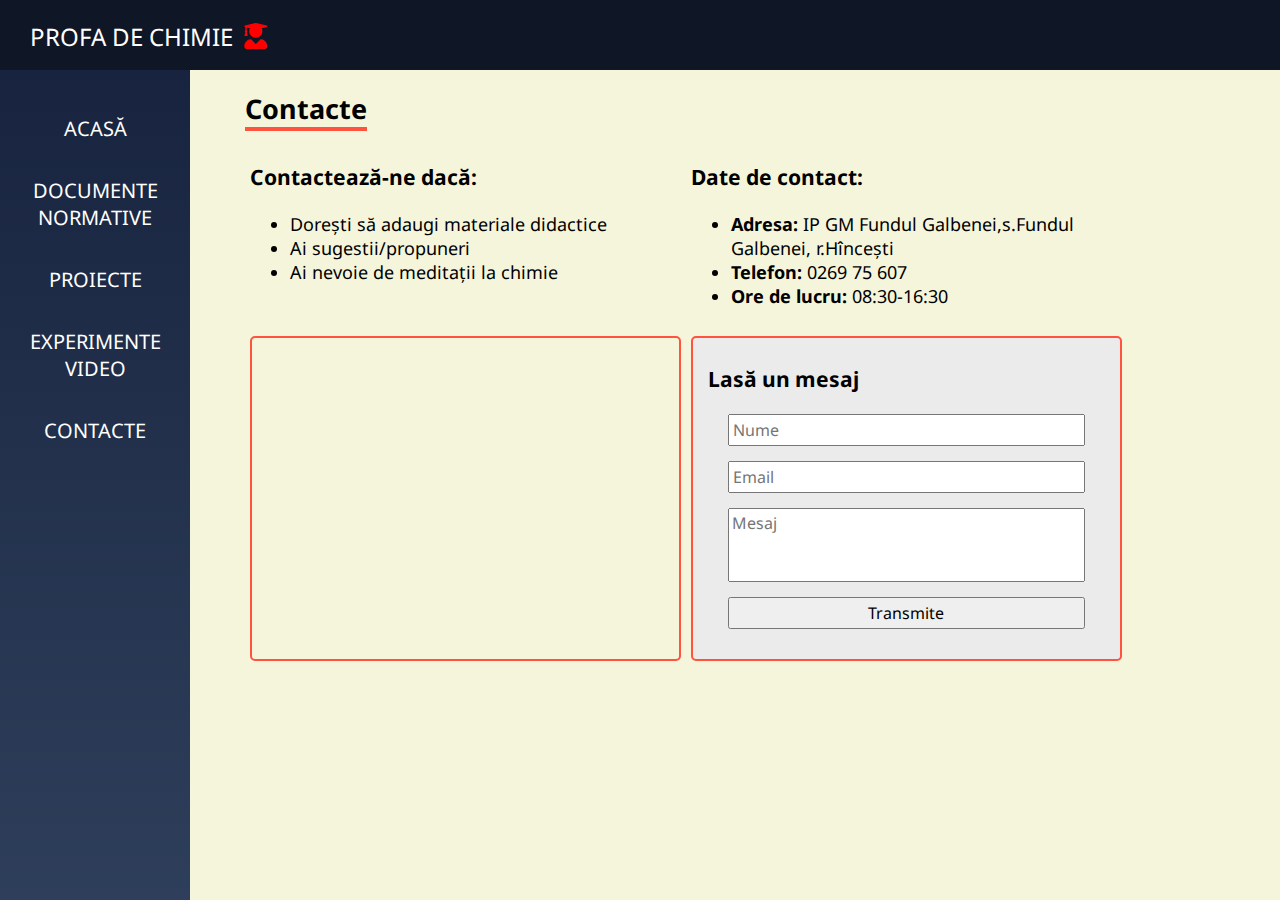
<file: pages/contacte.html>
<!DOCTYPE html>
<html>

<head>
    <meta charset="UTF-8" />
    <link rel="stylesheet" type="text/css" href="../css/style.css" />
    <meta name="viewport" content="width=device-width, initial-scale=1.0" />
    <link rel="stylesheet" href="https://cdnjs.cloudflare.com/ajax/libs/font-awesome/5.15.2/css/all.min.css" />
    <title>PROFA DE CHIMIE</title>

</head>

<body>

    <header>
        <a href="../index.html">
            PROFA DE CHIMIE
            <i class="fas fa-user-graduate logo"></i>
        </a>
        <i id="menu-btn" class="fas fa-bars" onclick="show()"></i>
    </header>
    <div class="page-container">

        <aside id="side-menu">
            <a href="../index.html">Acasă</a>
            <a href="documente normative.html">Documente normative</a>
            <a href="proiecte.html">Proiecte</a>
            <a href="experimente video.html">Experimente video</a>
            <a href="contacte.html">Contacte</a>

        </aside>

        <main>
            <h2 class="title">Contacte</h2>

            <div class="row">

                <div class="col-50">
                    <h3>Contactează-ne dacă:</h3>

                    <ul>
                        <li>Dorești să adaugi materiale didactice</li>
                        <li>Ai sugestii/propuneri</li>
                        <li>Ai nevoie de meditații la chimie</li>
                    </ul>
                </div>

                <div class="col-50">
                    <h3>Date de contact:</h3>

                    <ul class="contact-data">
                        <li><b>Adresa:</b> IP GM Fundul Galbenei,s.Fundul Galbenei, r.Hîncești</li>
                        <li><b>Telefon:</b> 0269 75 607</li>
                        <li><b>Ore de lucru:</b> 08:30-16:30</li>
                    </ul>
                </div>



            </div>

            <div class="row">
                <div class="col-50">
                    <iframe class="map"
                        src="https://www.google.com/maps/embed?pb=!1m18!1m12!1m3!1d2726.9988162770746!2d28.625348515006483!3d46.88307184567067!2m3!1f0!2f0!3f0!3m2!1i1024!2i768!4f13.1!3m3!1m2!1s0x40c98745d82c8ec1%3A0x62cb78801a148a65!2sGimnaziul%20Fundul%20Galbenei!5e0!3m2!1sen!2s!4v1629398436104!5m2!1sen!2s"
                         style="border:0;" allowfullscreen="" loading="lazy"></iframe>
                </div>
                <div class="col-50">
                    <div class="contact-form">
                        <form>
                            <h3>Lasă un mesaj</h3>
                            <input type="text" placeholder="Nume" required/>
                            <input type="email" placeholder="Email" required/>
                            <textarea rows="3" placeholder="Mesaj" required></textarea>
                            <input type="submit" value="Transmite"/>
                        </form>
                    </div>
                </div>

            </div>
        </main>
    </div>

    <script src="../js/main.js"></script>

</body>

</html>
</file>
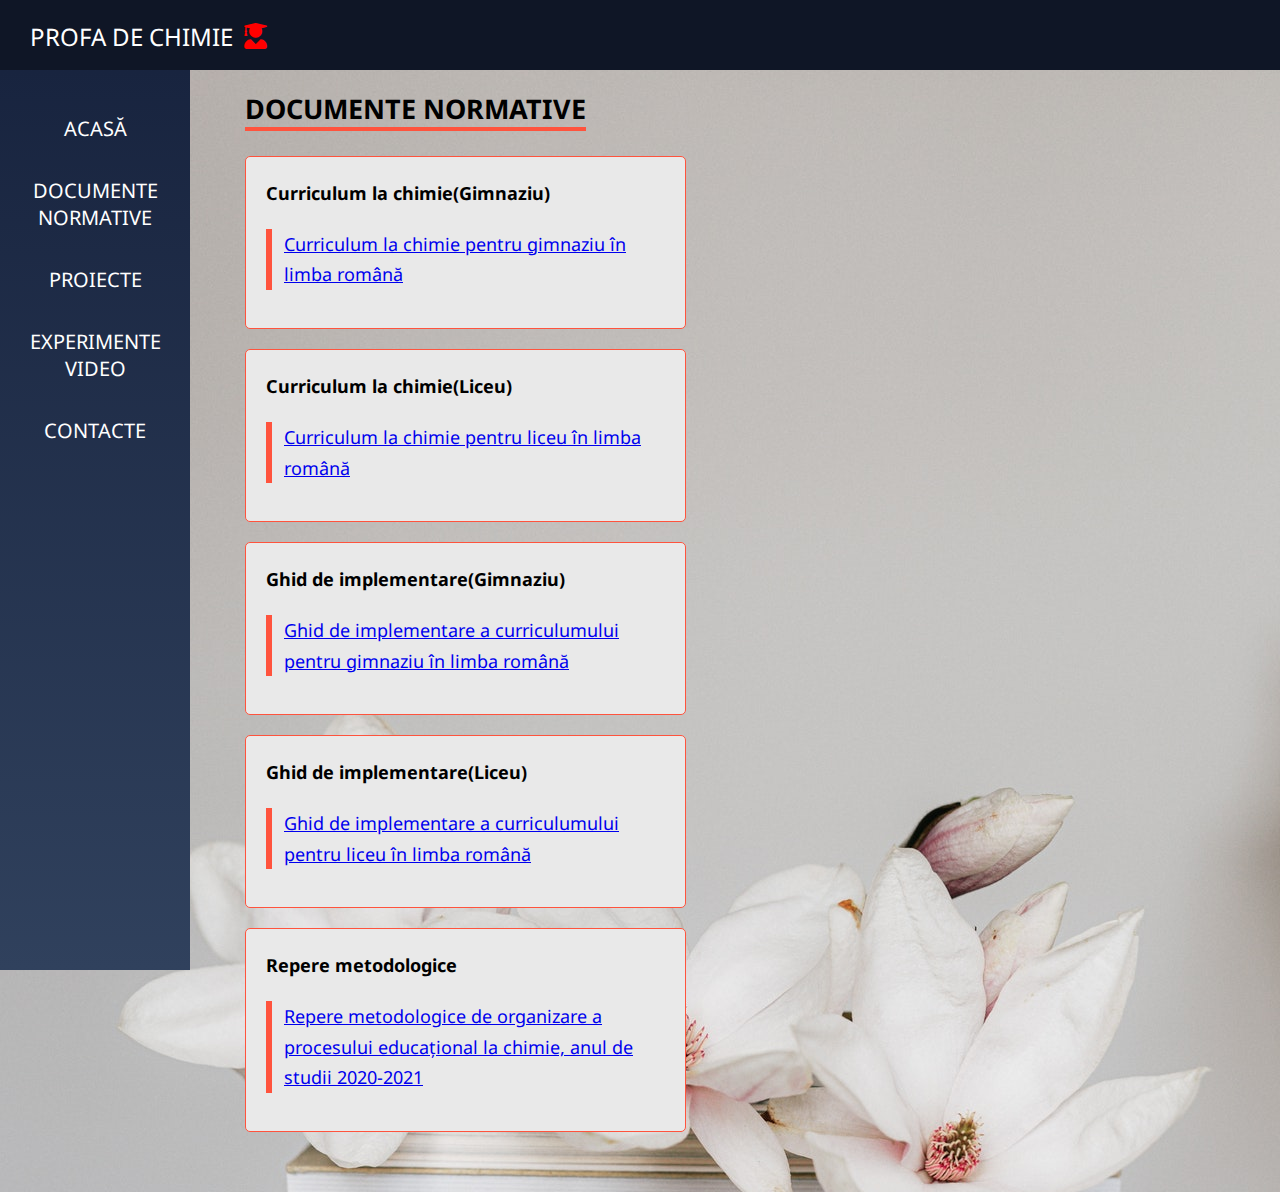
<file: pages/documente normative.html>
<!DOCTYPE html>
<html>
    <head>
        <meta charset="UTF-8"/>
        <link rel="stylesheet" type="text/css" href="../css/style.css"/>
        <meta name="viewport" content="width=device-width, initial-scale=1.0"/>
         <link rel="stylesheet" href="https://cdnjs.cloudflare.com/ajax/libs/font-awesome/5.15.2/css/all.min.css"/>
         <title>PROFA DE CHIMIE</title>

    </head>

    <body background="../images/documente1.jpg">
        
        <header>
            <a href="../index.html">
                PROFA DE CHIMIE
                <i class="fas fa-user-graduate logo"></i>
            </a>
            <i id="menu-btn" class="fas fa-bars" onclick="show()"></i>
        </header>
        
        <div class="page-container">

            <aside id="side-menu">
                <a href="../index.html">Acasă</a>
                <a href="documente normative.html">Documente normative</a>
                <a href="proiecte.html">Proiecte</a>
                <a href="experimente video.html">Experimente video</a>
                <a href="contacte.html">Contacte</a>

            </aside>

            <main>
                <h2  class="title">DOCUMENTE NORMATIVE</h2>

                <div class="row row-documente">
                    <div class="col-50 documente">
                        <h4>Curriculum la chimie(Gimnaziu)</h4>
                        <p>
                            <a href="https://mecc.gov.md/sites/default/files/curric_chimia_tipar.pdf">Curriculum la chimie pentru gimnaziu în limba română</a>
                        </p>
                    </div>
                </div>
                
                <div class="row row-documente">
                    <div class="col-50 documente">
                        <h4>Curriculum la chimie(Liceu)</h4>
                        <p>
                            <a href="https://mecc.gov.md/sites/default/files/chimie_x-xii_romana.pdf">Curriculum la chimie pentru liceu în limba română</a>
                        </p>
                    </div>
                </div>

                <div class="row row-documente">
                    <div class="col-50 documente">
                        <h4>Ghid de implementare(Gimnaziu)</h4>
                        <p>
                            <a href="https://mecc.gov.md/sites/default/files/chimie_gimnaziu_ro.pdf">Ghid de implementare a curriculumului pentru gimnaziu în limba română</a>
                        </p>
                    </div>
                </div>
                <div class="row row-documente">
                    <div class="col-50 documente">
                        <h4>Ghid de implementare(Liceu)</h4>
                        <p>
                            <a href="https://mecc.gov.md/sites/default/files/chimie_liceu_ro.pdf">Ghid de implementare a curriculumului pentru liceu în limba română</a>
                        </p>
                    </div>
                </div>

                <div class="row row-documente">
                    <div class="col-50 documente">
                        <h4>Repere metodologice</h4>
                        <p>
                            <a href="https://mecc.gov.md/sites/default/files/_13_chimie_repere_metodologice_2020-2021_ro_final.pdf">Repere metodologice de organizare a procesului educațional la chimie, anul de studii 2020-2021</a>
                        </p>
                    </div>
                </div>
            
            </main>
            

    
        <script src="../js/main.js"></script>

    </body>
    
</html>
</file>
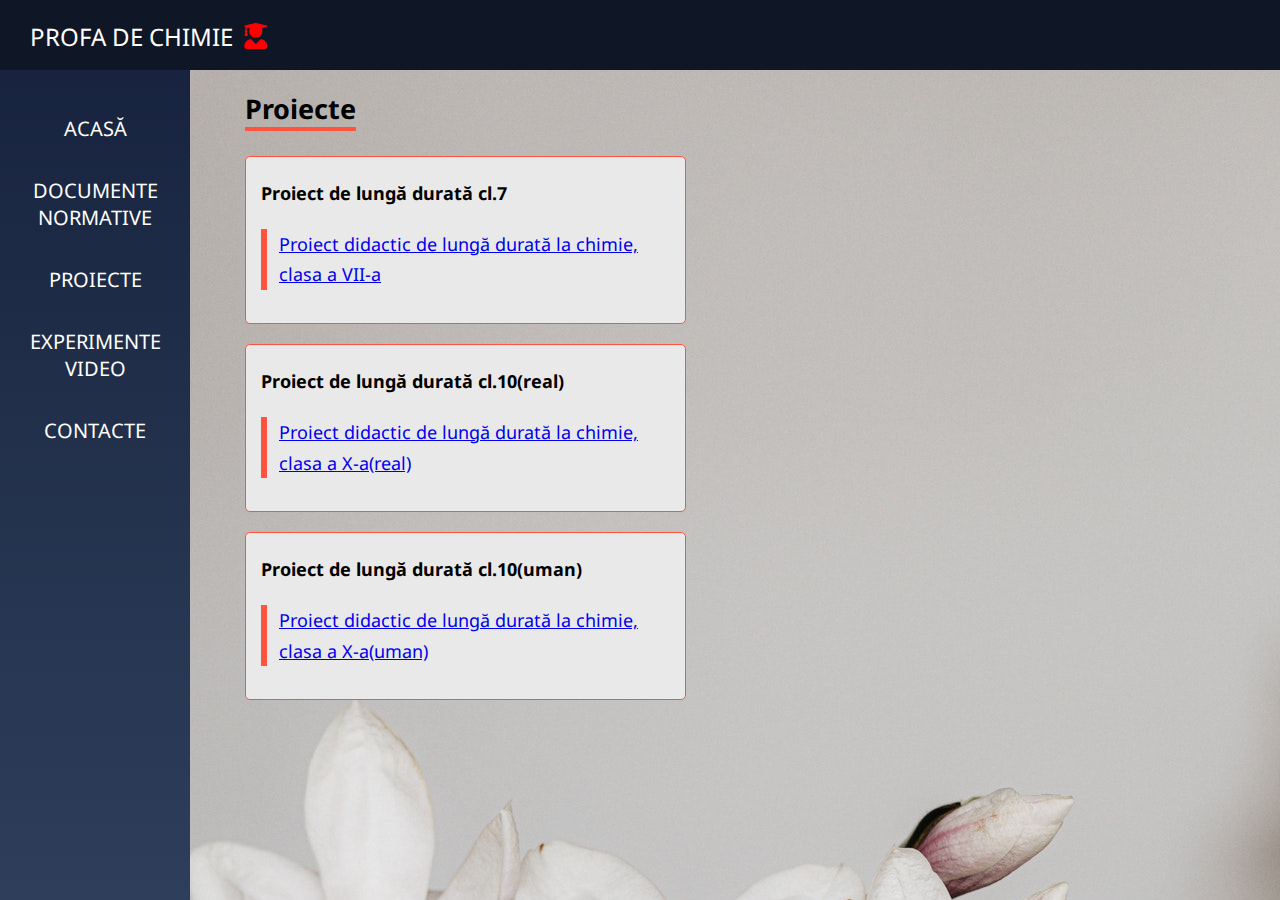
<file: pages/proiecte.html>
<!DOCTYPE html>
<html>
    <head>
        <meta charset="UTF-8"/>
        <link rel="stylesheet" type="text/css" href="../css/style.css"/>
        <meta name="viewport" content="width=device-width, initial-scale=1.0"/>
         <link rel="stylesheet" href="https://cdnjs.cloudflare.com/ajax/libs/font-awesome/5.15.2/css/all.min.css"/>
         <title>PROFA DE CHIMIE</title>

    </head>

    <body background="../images/documente1.jpg">

        <header>
            <a href="../index.html">
                PROFA DE CHIMIE
                <i class="fas fa-user-graduate logo"></i>
            </a>
            <i id="menu-btn" class="fas fa-bars" onclick="show()"></i>
        </header>
        <div class="page-container">

            <aside id="side-menu">
                <a href="../index.html">Acasă</a>
                <a href="documente normative.html">Documente normative</a>
                <a href="proiecte.html">Proiecte</a>
                <a href="experimente video.html">Experimente video</a>
                <a href="contacte.html">Contacte</a>

            </aside>

            <main>
                <h2 class="title">Proiecte</h2>
                
                <div class="row row-proiecte">

                    <div class="col-50 proiecte">
                        <h4>Proiect de lungă durată cl.7</h4>
                        <p>
                            <a href="https://mecc.gov.md/sites/default/files/chimie_cl._vii_2019-2020_final.pdf">Proiect didactic de lungă durată la chimie, clasa a VII-a</a>
                        </p>
                    </div>

                </div>

                <div class="row row-proiecte">

                    <div class="col-50 proiecte">
                        <h4>Proiect de lungă durată cl.10(real)</h4>
                        <p>
                            <a href="https://mecc.gov.md/sites/default/files/chimie_cl._x_real_2019-2020_final.pdf">Proiect didactic de lungă durată la chimie, clasa a X-a(real)</a>
                        </p>
                    </div>

                </div>

                <div class="row row-proiecte">

                    <div class="col-50 proiecte">
                        <h4>Proiect de lungă durată cl.10(uman)</h4>
                        <p>
                            <a href="https://mecc.gov.md/sites/default/files/chimie_cl._x_umanist_2019-2020_final.pdf">Proiect didactic de lungă durată la chimie, clasa a X-a(uman)</a>
                        </p>
                    </div>

                </div>

            
            </main>

        </div>

        <script src="../js/main.js"></script>

    </body>
    
</html>
</file>
<file: css/style.css>
@import url('https://fonts.googleapis.com/css2?family=Noto+Sans:ital,wght@0,400;1,700&display=swap');

*{
    box-sizing: border-box;
}

body{
    margin:0;
    background-color: beige;
    font-size: 18px;
    font-family: "Noto Sans", sans-serif;
}

header{
    height: 70px;
    background-color:#0f1626;
    position:fixed;
    width: 100%;
    padding-top: 20px;
    padding-left: 30px;
    font-size: 24px;
}

header a {
    color:white;
    text-decoration: none;
}

.page-container{
    min-height: 100vh;
    padding-top: 70px;
}
main{
    margin: 10px 10% 60px 220px;
    padding: 0px 25px;
}

aside{
    width: 190px;
    height: 100vh;
    position: fixed;
    background: linear-gradient(to bottom, #18243f, #30415d);
    padding-top: 10px;
    font-size: 20px;
}

aside a {
    display: block;
    color:white;
    text-transform: uppercase;
    text-decoration: none;
    text-align: center;
    margin-top: 35px;

}
.logo{
    margin-left: 5px;
    font-size: 26px;
    color: red;
}

p{
    line-height: 170%;
    border-left: 6px solid #ff533d;
    padding-left: 12px;

}

.row {
    overflow: auto;
}

[class^="col-"] {
    float: left;
    padding: 5px;
}

.col-10 { width: 10%;}
.col-20 { width: 20%;}
.col-30 { width: 30%;}
.col-40 { width: 40%;}
.col-50 { width: 50%;}
.col-60 { width: 60%;}
.col-70 { width: 70%;}
.col-80 { width: 80%;}
.col-90 { width: 90%;}
.col-100 { width: 100%;}



.title{
    border-bottom: 4px solid #ff533d;
    margin-bottom: 5px;
    margin-top: 10px;
    display: inline-block;
}

.intro-video{
    display: block;
    max-height: 50vh;
    margin: 40px auto;
    max-width: 100%;
    border-radius: 8px;
    margin-bottom: 40px;
}

.galerie{
    display: flex;
    justify-content: space-around;
    flex-wrap: wrap;
    margin-top: 40px;
}
.galerie img{
    width: 270px;
    height: 270px;
    object-fit: cover;
    border-radius: 5px;
    transition: all 0.3s;

}
.galerie img:hover{
    transform: scale(1.05);
    transition: all 0.3s;
}

.row-documente {
    margin-top: 20px;
}

.documente {
    padding: 0px 20px 20px 20px;
    background-color: #e9e9e9;
    border-radius: 5px;
    border: 1px solid #ff533d;
}

.row-proiecte {
    margin-top: 20px;
}
.proiecte {
    padding: 0px 15px 15px 15px;
    background-color: #e9e9e9;
    border-radius: 5px;
    border: 1px solid #ff533d;

}

.contacte-list {
    line-height: 200%;
    list-style: linear-gradient(#ff533d, #ff533d);
}

.map {
    width: 100%;
    max-width: 460px;
    height: 325px;
    border-radius: 5px;
    border: 2px solid #ff533d !important;
}

.centered {
    text-align: center;
}

.contact-form {
    background-color: #ebebeb;
    border-radius: 5px;
    border: 2px solid #ff533d;
    max-width: 500px;
    padding: 5px 15px 30px 15px;
}

.contact-form input, .contact-form textarea {
    display: block;
    width: 90%;
    margin: 15px auto 0px auto;
    resize: none;
    font-family: inherit;
    padding: 3px;
    font-size: 16px;
}
#menu-btn {
    color: white;
    font-size: 28px;
    position: absolute;
    top: 22px;
    right: 25px;
    display: none;
}

.show {
    display: block;
}

@media (max-width: 760px) {

    body {
        font-size: 16px;
    }

    [class^="col-"] {
        width: 100%;
    }
        main {
            margin: opx;
            padding: 10px 15px 20px 15px;
        }

        aside {
            display: none;
            height: auto;
            width: 100%;
            padding-top: 0px;
            padding-bottom: 25px;
        }
        .galerie img {
            width: 130px;
            height: 130px;
        }
        #menu-btn {
            display: block;
        }
}
</file>
